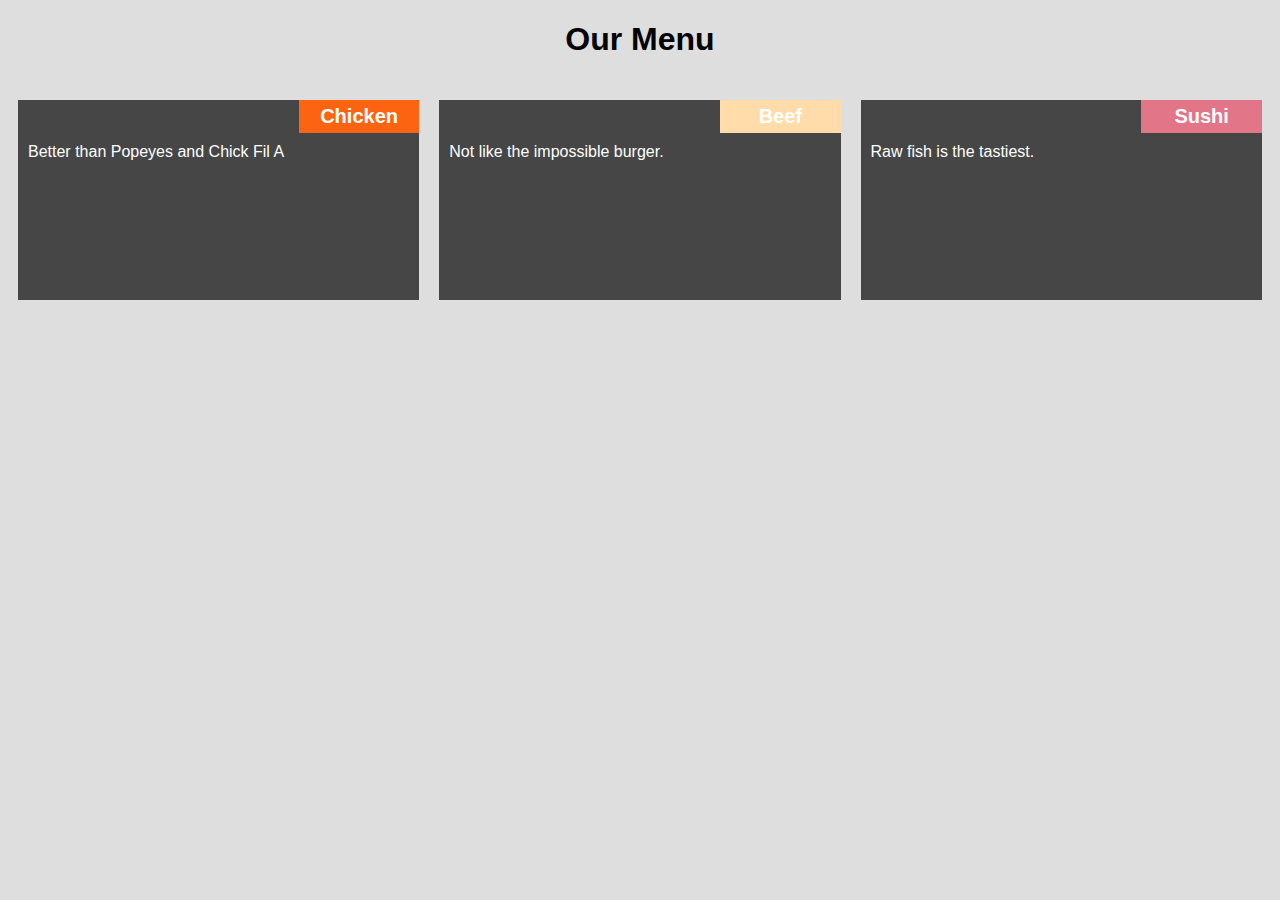
<file: index.html>
<!DOCTYPE html>
<html>
<head>
	<meta charset="utf-8">

	<meta name="viewport" content="width=device-width, initial-scale=1">

	<link rel="stylesheet" href="styles.css">
	<title>Module 2</title>
</head>
<body>
	<h1>Our Menu</h1>
	<div class="row">
	<div class="container col-lg-4 col-md-6 col-sm-12">
		<section>
		<div id="chicken"> Chicken
		</div>
		<p>
			Better than Popeyes and Chick Fil A 
		</p>
		</section>
	</div>
	<div class="container col-lg-4 col-md-6 col-sm-12">
		<section>
		<div id="beef"> Beef
		</div>
		<p>
			 Not like the impossible burger. 
		</p>
		</section>
	</div>
	<div class="container col-lg-4 col-md-12 col-sm-12">
		<section>
		<div id="sushi"> Sushi
		</div>
		<p>
			Raw fish is the tastiest. 
		</p>
		</section>
	</div>
	</div>
</body>
</html>
</file>
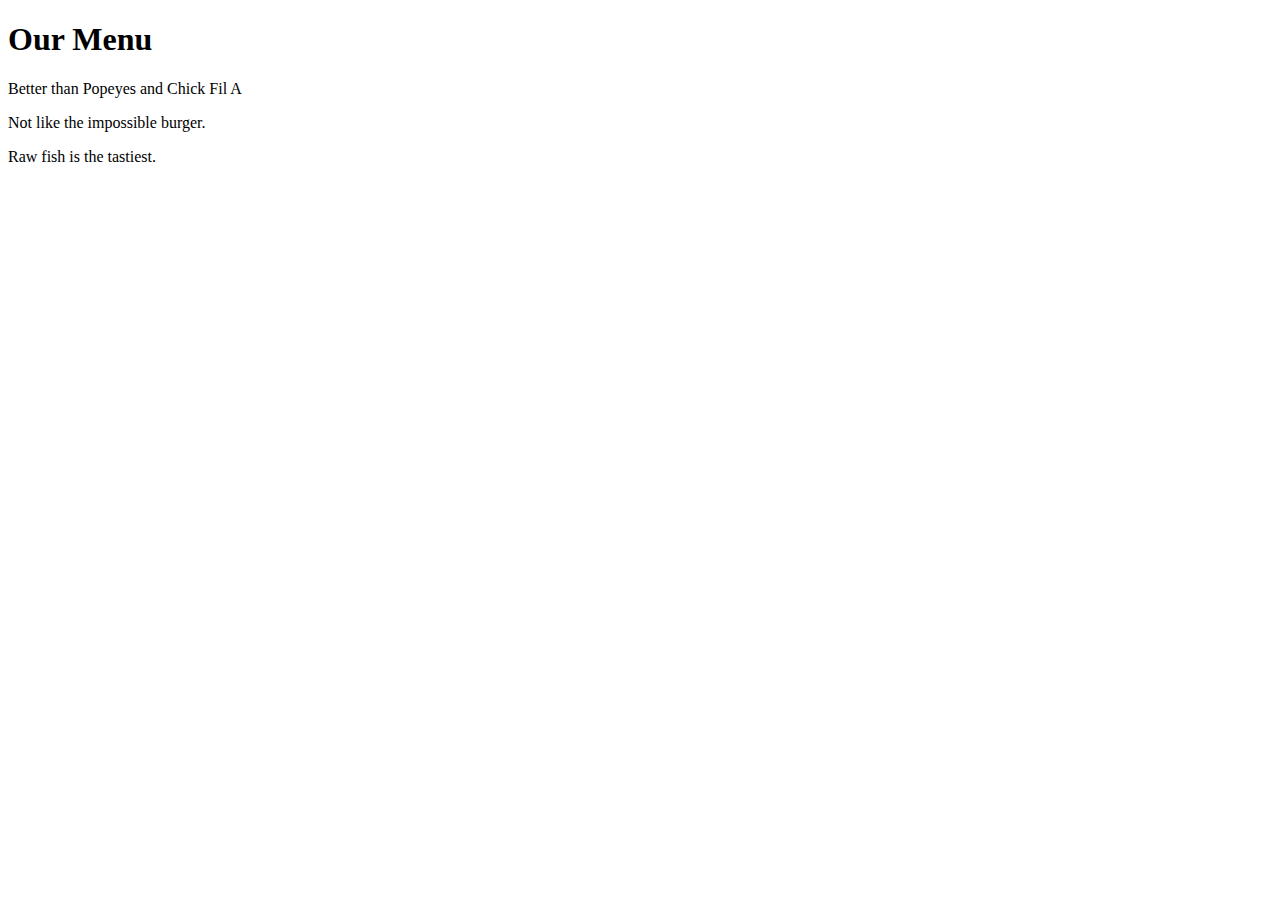
<file: menu.html>
<!DOCTYPE html>
<html>
<head>

	<link rel="stylesheet" type="css" href="menu.css">
	<title>Module 2</title>
</head>
<body>
	<h1>Our Menu</h1>
	<div class="row">
	<div class="container col-lg-4 col-md-6 col-sm-12">
		<section>
		<div id="Chicken">
		</div>
		<p>
			Better than Popeyes and Chick Fil A 
		</p>
		</section>
	</div>
	<div class="container col-lg-4 col-md-6 col-sm-12">
		<section>
		<div id="beef">
		</div>
		<p>
			 Not like the impossible burger. 
		</p>
		</section>
	</div>
	<div class="container col-lg-4 col-md-12 col-sm-12">
		<section>
		<div id="sushi">
		</div>
		<p>
			Raw fish is the tastiest. 
		</p>
		</section>
	</div>
	</div>
</body>
</html>
</file>
<file: styles.css>
/* Base Styles */

* {
	box-sizing: border-box;
}

h1 {
	font-family: Arial;
	color: #000000;
	text-align: center;
}

body {
	background-color: #DEDEDE;

}

p {
	padding: 10px;
	margin: 0;
}

.container {
	border: none;
	margin-left: auto;
	margin-right: auto;
	margin-top: 10px;
	margin-bottom: 10px;
	padding: 10px;
}

section {
	border:	1px black;
	background-color: #464646;
	width: 100%;
	height: 200px;
	font-family: Arial;
	color: white;
	position: relative;
	overflow: auto;
}

#chicken {
	border: 1px black;
	text-align: center;
	width: 30%;
	margin-left: 70%;
	font-family: Arial;
	font-weight: bold;
	font-size: 125%;
	margin-bottom: 0;
	margin-top: 0;
	padding: 5px;
	background-color: #FD6412;
}

#beef {
	border: 1px black;
	text-align: center;
	width: 30%;
	margin-left: 70%;
	font-family: Arial;
	font-weight: bold;
	font-size: 125%;
	margin-bottom: 0;
	margin-top: 0;
	padding: 5px;
	background-color: #FFDCA9;
}

#sushi {
	border: 1px black;
	text-align: center;
	width: 30%;
	margin-left: 70%;
	font-family: Arial;
	font-weight: bold;
	font-size: 125%;
	margin-bottom: 0;
	margin-top: 0;
	background-color: #E27588;
	color: white;
	padding: 5px;
}

.row {
	width: 100%;
}

/* Desktop view */

@media (min-width: 992px) {
  .col-lg-1, .col-lg-2, .col-lg-3, .col-lg-4, .col-lg-5, .col-lg-6, .col-lg-7, .col-lg-8, .col-lg-9, .col-lg-10, .col-lg-11, .col-lg-12 {
    float: left;
  }

  .col-lg-1 {
    width: 8.33%;
  }
  .col-lg-2 {
    width: 16.66%;
  }
  .col-lg-3 {
    width: 25%;
  }
  .col-lg-4 {
    width: 33.33%;
  }
  .col-lg-5 {
    width: 41.66%;
  }
  .col-lg-6 {
    width: 50%;
  }
  .col-lg-7 {
    width: 58.33%;
  }
  .col-lg-8 {
    width: 66.66%;
  }
  .col-lg-9 {
    width: 74.99%;
  }
  .col-lg-10 {
    width: 83.33%;
  }
  .col-lg-11 {
    width: 91.66%;
  }
  .col-lg-12 {
    width: 100%;
  }

}

/* Tablet view */

@media (min-width: 768px) and (max-width: 991px) {
  .col-md-1, .col-md-2, .col-md-3, .col-md-4, .col-md-5, .col-md-6, .col-md-7, .col-md-8, .col-md-9, .col-md-10, .col-md-11, .col-md-12 {
    float: left;
  }

  .col-md-1 {
    width: 8.33%;
  }
  .col-md-2 {
    width: 16.66%;
  }
  .col-md-3 {
    width: 25%;
  }
  .col-md-4 {
    width: 33.33%;
  }
  .col-md-5 {
    width: 41.66%;
  }
  .col-md-6 {
    width: 50%;
  }
  .col-md-7 {
    width: 58.33%;
  }
  .col-md-8 {
    width: 66.66%;
  }
  .col-md-9 {
    width: 74.99%;
  }
  .col-md-10 {
    width: 83.33%;
  }
  .col-md-11 {
    width: 91.66%;
  }
  .col-md-12 {
    width: 100%;
  }
}

/* Mobile view */

@media (max-width: 768px) {
  .col-sm-1, .col-sm-2, .col-sm-3, .col-sm-4, .col-sm-5, .col-sm-6, .col-sm-7, .col-sm-8, .col-sm-9, .col-sm-10, .col-sm-11, .col-sm-12 {
 	float: left;
  }

  .col-sm-1 {
    width: 8.33%;
  }
  .col-sm-2 {
    width: 16.66%;
  }
  .col-sm-3 {
    width: 25%;
  }
  .col-sm-4 {
    width: 33.33%;
  }
  .col-sm-5 {
    width: 41.66%;
  }
  .col-sm-6 {
    width: 50%;
  }
  .col-sm-7 {
    width: 58.33%;
  }
  .col-sm-8 {
    width: 66.66%;
  }
  .col-sm-9 {
    width: 74.99%;
  }
  .col-sm-10 {
    width: 83.33%;
  }
  .col-sm-11 {
    width: 91.66%;
  }
  .col-sm-12 {
    width: 100%;
  }
}
</file>
<file: menu.css>
/* Base Styles */

* {
	box-sizing: border-box;
}

h1 {
	font-family: Arial;
	color: #000000;
	text-align: center;
}

body {
	background-color: #E0301E;

}

p {
	padding: 10px;
	margin: 0;
}

.container {
	border: none;
	margin-left: auto;
	margin-right: auto;
	margin-top: 10px;
	margin-bottom: 10px;
	padding: 10px;
}

section {
	border:	1px black;
	background-color: #7D7D7D;
	width: 100%;
	height: 200px;
	font-family: Arial;
	color: black;
	position: relative;
	overflow: auto;
}

#chicken {
	border: 1px black;
	text-align: center;
	width: 30%;
	margin-left: 70%;
	font-family: Arial;
	font-weight: bold;
	font-size: 125%;
	margin-bottom: 0;
	margin-top: 0;
	padding: 5px;
	background-color: #FD6412;
}

#beef {
	border: 1px solid black;
	text-align: center;
	width: 30%;
	margin-left: 70%;
	font-family: Georgia,sans-serif;
	font-weight: bold;
	font-size: 125%;
	margin-bottom: 0;
	margin-top: 0;
	padding: 5px;
	background-color: #FFDCA9;
}

#sushi {
	border: 1px black;
	text-align: center;
	width: 30%;
	margin-left: 70%;
	font-family: Arial;
	font-weight: bold;
	font-size: 125%;
	margin-bottom: 0;
	margin-top: 0;
	background-color: #E27588;
	color: white;
	padding: 5px;
}

.row {
	width: 100%;
}

/* Desktop view */

@media (min-width: 992px) {
  .col-lg-1, .col-lg-2, .col-lg-3, .col-lg-4, .col-lg-5, .col-lg-6, .col-lg-7, .col-lg-8, .col-lg-9, .col-lg-10, .col-lg-11, .col-lg-12 {
    float: left;
  }

  .col-lg-1 {
    width: 8.33%;
  }
  .col-lg-2 {
    width: 16.66%;
  }
  .col-lg-3 {
    width: 25%;
  }
  .col-lg-4 {
    width: 33.33%;
  }
  .col-lg-5 {
    width: 41.66%;
  }
  .col-lg-6 {
    width: 50%;
  }
  .col-lg-7 {
    width: 58.33%;
  }
  .col-lg-8 {
    width: 66.66%;
  }
  .col-lg-9 {
    width: 74.99%;
  }
  .col-lg-10 {
    width: 83.33%;
  }
  .col-lg-11 {
    width: 91.66%;
  }
  .col-lg-12 {
    width: 100%;
  }

}

/* Tablet view */

@media (min-width: 768px) and (max-width: 991px) {
  .col-md-1, .col-md-2, .col-md-3, .col-md-4, .col-md-5, .col-md-6, .col-md-7, .col-md-8, .col-md-9, .col-md-10, .col-md-11, .col-md-12 {
    float: left;
  }

  .col-md-1 {
    width: 8.33%;
  }
  .col-md-2 {
    width: 16.66%;
  }
  .col-md-3 {
    width: 25%;
  }
  .col-md-4 {
    width: 33.33%;
  }
  .col-md-5 {
    width: 41.66%;
  }
  .col-md-6 {
    width: 50%;
  }
  .col-md-7 {
    width: 58.33%;
  }
  .col-md-8 {
    width: 66.66%;
  }
  .col-md-9 {
    width: 74.99%;
  }
  .col-md-10 {
    width: 83.33%;
  }
  .col-md-11 {
    width: 91.66%;
  }
  .col-md-12 {
    width: 100%;
  }
}

/* Mobile view */

@media (max-width: 768px) {
  .col-sm-1, .col-sm-2, .col-sm-3, .col-sm-4, .col-sm-5, .col-sm-6, .col-sm-7, .col-sm-8, .col-sm-9, .col-sm-10, .col-sm-11, .col-sm-12 {
 	float: left;
  }

  .col-sm-1 {
    width: 8.33%;
  }
  .col-sm-2 {
    width: 16.66%;
  }
  .col-sm-3 {
    width: 25%;
  }
  .col-sm-4 {
    width: 33.33%;
  }
  .col-sm-5 {
    width: 41.66%;
  }
  .col-sm-6 {
    width: 50%;
  }
  .col-sm-7 {
    width: 58.33%;
  }
  .col-sm-8 {
    width: 66.66%;
  }
  .col-sm-9 {
    width: 74.99%;
  }
  .col-sm-10 {
    width: 83.33%;
  }
  .col-sm-11 {
    width: 91.66%;
  }
  .col-sm-12 {
    width: 100%;
  }
}
</file>
